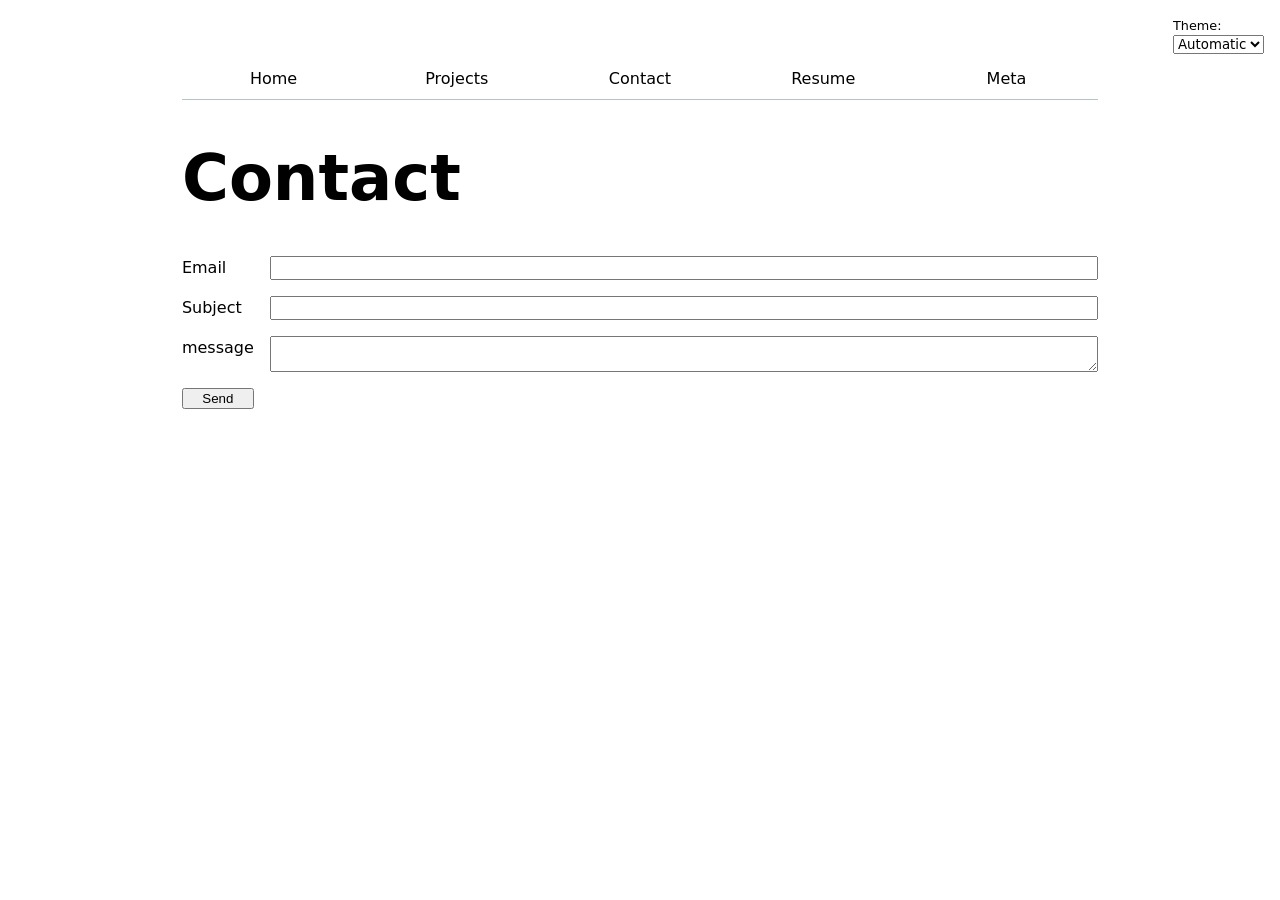
<file: contact/index.html>
<!DOCTYPE html>
<html lang="en">
<head>
    <meta charset="UTF-8">
    <meta name="viewport" content="width=device-width, initial-scale=1.0">
    <link rel="stylesheet" tpye="text/css" href="../style.css">
    <script src="../global.js" type="module"></script>
    <title>Contact</title>
</head>
<body> 
    <h1>Contact</h1>
    <form action="mailto:leowiemelt@gmail.com" method="POST" enctype="text/plain">
        <label>Email<input name="email" type="email"/></label>
        <label>Subject<input name="subject"/></label>
        <label>message<textarea name="body"></textarea></label>
        <button>Send</button>
    </form>
</body>
</html>
</file>
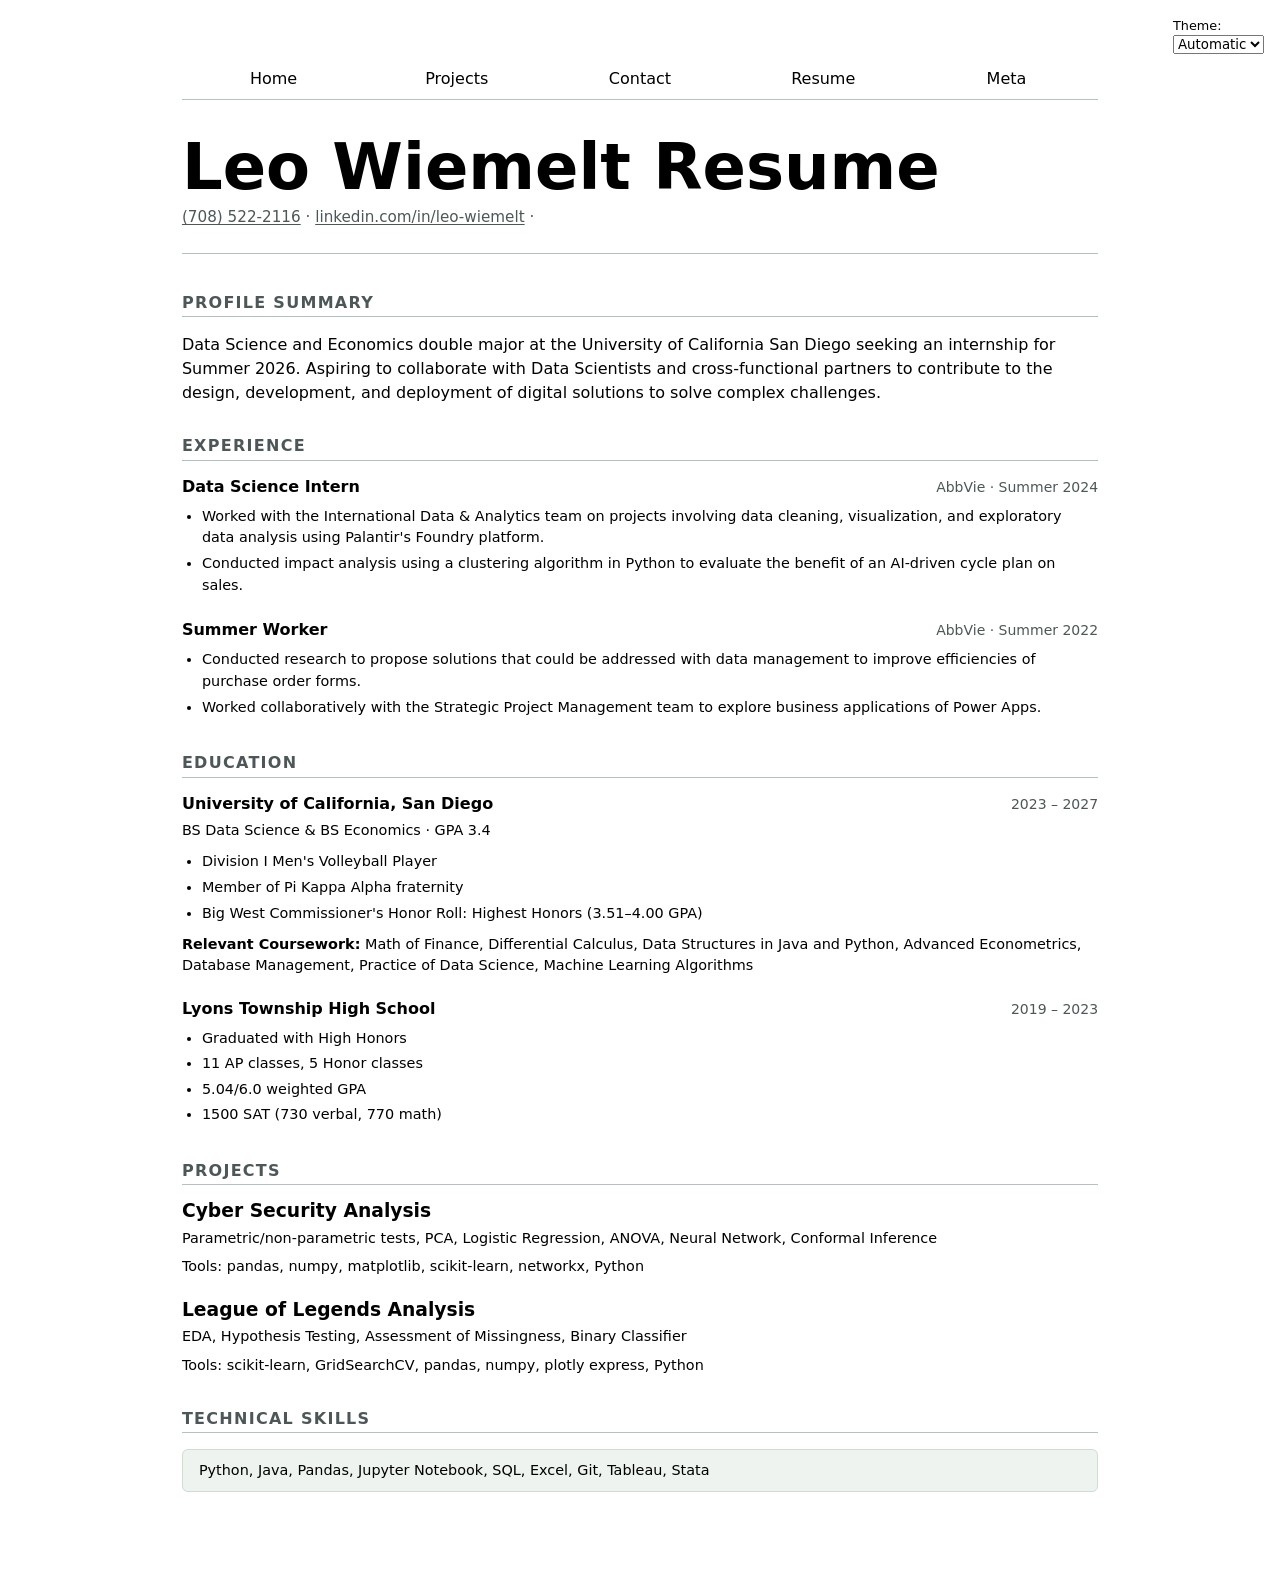
<file: resume/index.html>
<!DOCTYPE html>
<html lang="en">
  <head>
    <meta charset="UTF-8" />
    <meta name="viewport" content="width=device-width, initial-scale=1.0" />
    <link rel="stylesheet" type="text/css" href="../style.css">
    <script src="../global.js" type="module"></script>
    <title>Leo Wiemelt Resume</title>
  </head>
  <body>

    <main>
      <header>
        <h1 text-decoration="underline">Leo Wiemelt Resume</h1>
        <p>
          <a href="tel:7085222116" text-decoration="underline">(708) 522-2116</a> ·
          <a href="https://linkedin.com/in/leo-wiemelt" text-decoration="underline">linkedin.com/in/leo-wiemelt</a> ·
        </p>
      </header>

      <section>
        <h2>Profile Summary</h2>
        <p>
          Data Science and Economics double major at the University of California
          San Diego seeking an internship for Summer 2026. Aspiring to collaborate
          with Data Scientists and cross-functional partners to contribute to the
          design, development, and deployment of digital solutions to solve complex
          challenges.
        </p>
      </section>

      <section>
        <h2>Experience</h2>

        <article>
          <header>
            <h3>Data Science Intern</h3>
            <p>AbbVie · Summer 2024</p>
          </header>
          <ul>
            <li>Worked with the International Data &amp; Analytics team on projects involving data cleaning, visualization, and exploratory data analysis using Palantir's Foundry platform.</li>
            <li>Conducted impact analysis using a clustering algorithm in Python to evaluate the benefit of an AI-driven cycle plan on sales.</li>
          </ul>
        </article>

        <article>
          <header>
            <h3>Summer Worker</h3>
            <p>AbbVie · Summer 2022</p>
          </header>
          <ul>
            <li>Conducted research to propose solutions that could be addressed with data management to improve efficiencies of purchase order forms.</li>
            <li>Worked collaboratively with the Strategic Project Management team to explore business applications of Power Apps.</li>
          </ul>
        </article>
      </section>

      <section>
        <h2>Education</h2>

        <article>
          <header>
            <h3>University of California, San Diego</h3>
            <p>
              <time datetime="2023">2023</time> – <time datetime="2027">2027</time>
            </p>
          </header>
          <p>BS Data Science &amp; BS Economics · GPA 3.4</p>
          <ul>
            <li>Division I Men's Volleyball Player</li>
            <li>Member of Pi Kappa Alpha fraternity</li>
            <li>Big West Commissioner's Honor Roll: Highest Honors (3.51–4.00 GPA)</li>
          </ul>
          <p>
            <strong>Relevant Coursework:</strong> Math of Finance, Differential Calculus,
            Data Structures in Java and Python, Advanced Econometrics, Database Management,
            Practice of Data Science, Machine Learning Algorithms
          </p>
        </article>

        <article>
          <header>
            <h3>Lyons Township High School</h3>
            <p>
              <time datetime="2019">2019</time> –
              <time datetime="2023">2023</time>
            </p>
          </header>
          <ul>
            <li>Graduated with High Honors</li>
            <li>11 AP classes, 5 Honor classes</li>
            <li>5.04/6.0 weighted GPA</li>
            <li>1500 SAT (730 verbal, 770 math)</li>
          </ul>
        </article>
      </section>

      <section>
        <h2>Projects</h2>

        <article>
          <h3>Cyber Security Analysis</h3>
          <p>Parametric/non-parametric tests, PCA, Logistic Regression, ANOVA, Neural Network, Conformal Inference</p>
          <p>Tools: pandas, numpy, matplotlib, scikit-learn, networkx, Python</p>
        </article>

        <article>
          <h3>League of Legends Analysis</h3>
          <p>EDA, Hypothesis Testing, Assessment of Missingness, Binary Classifier</p>
          <p>Tools: scikit-learn, GridSearchCV, pandas, numpy, plotly express, Python</p>
        </article>
      </section>

      <section>
        <h2>Technical Skills</h2>
        <p>Python, Java, Pandas, Jupyter Notebook, SQL, Excel, Git, Tableau, Stata</p>
      </section>
    </main>

  </body>
</html>
</file>
<file: style.css>
body {
  font: 100%/1.5 system-ui;
  max-width: 100ch;
  margin-inline: max(1em, (100% - 100ch) / 2);
  padding: 5ch;
}

nav {
  display: flex;
  margin-bottom: auto;
  border-bottom-width: 1px;
  border-bottom-style: solid;
  --border-color: oklch(50% 10% 200 / 40%);
  border-bottom-color: var(--border-color);
}

a {
  flex: 1;
  text-decoration: none;
  color: inherit;
  text-align: center;
  padding: 0.5em;
}

.current {
  border-bottom-width: 0.4em;
  border-bottom-style: solid;
  padding-bottom: 0.1em;
}

html {
  --color-accent: oklch(88.048% 0.10727 149.861 / 0.463);
  accent-color: var(--color-accent);
  color-scheme: light dark;
}

a:hover {
  border-bottom: 0.4em solid var(--color-accent);
  padding-bottom: 0.1em;
  background-color: color-mix(in oklch, var(--color-accent), canvas 85%);
}

label.color-scheme {
  position: absolute;
  top: 1rem;
  right: 1rem;
  font-size: 80%;
  font-family: inherit;
}

label.color-scheme select {
  font-family: inherit;
}
form {
  font: inherit;
  display: grid;
  grid-template-columns: auto 1fr;
  gap: 1em;
}

label {
  display: grid;
  grid-template-columns: subgrid;
  grid-column: 1 / -1;
}

button[type="submit"] {
  grid-column: 1 / -1;
}

.projects {
  display: grid;
  grid-template-columns: repeat(auto-fill, minmax(15em, 1fr));
  gap: 1em;
}

article {
  display: grid;
  grid-template-rows: subgrid;
  grid-row: span 4; /* title, image, description, year */
  gap: 0.5em;
}

article img {
  width: 100%;
  aspect-ratio: 16 / 9;
  object-fit: cover;
  border-radius: 0.25em;
}

article h2,
article h3 {
  margin: 0;
}

.project-year {
  margin: 0;
  font-size: 0.8rem;
  color: oklch(55% 5% 200);
  font-variant-numeric: tabular-nums;
  font-weight: 600;
  text-transform: uppercase;
  letter-spacing: 0.05em;
}

#profile-stats {
  margin-block: 2rem;
}

#profile-stats dl {
  display: grid;
  grid-template-columns: repeat(4, 1fr);
  gap: 0.5em 1em;
  background: color-mix(in oklch, var(--color-accent), canvas 90%);
  border-radius: 0.5em;
  padding: 1rem;
}

#profile-stats dt {
  grid-row: 1;
  font-size: 0.8rem;
  font-weight: 600;
  text-transform: uppercase;
  letter-spacing: 0.05em;
  color: oklch(45% 5% 200);
}

#profile-stats dd {
  grid-row: 2;
  margin: 0;
  font-size: 1.75rem;
  font-weight: 700;
  color: var(--color-accent);
  /* Override default browser color since accent uses opacity */
  color: oklch(55% 0.15 149);
}

h1 {
  font-size: 400%;
}

h1, h2, h3, h4, h5, h6 {
  line-height: 1.1;
  text-wrap: balance;
}
main > header {
  margin-block: 2rem 2.5rem;
  border-bottom: 1px solid oklch(80% 3% 200);
  padding-bottom: 1.5rem;
}

main > header h1 {
  margin: 0 0 0.25rem;
}

main > header p {
  margin: 0;
  color: oklch(45% 3% 200);
  font-size: 0.95rem;
}

main > header a {
  display: inline;
  flex: none;
  text-align: left;
  padding: 0;
  text-decoration: underline;
  text-underline-offset: 2px;
}

main > header a:hover {
  border-bottom: none;
  background: none;
}

main > section {
  margin-bottom: 2rem;
}

main > section > h2 {
  font-size: 1rem;
  font-weight: 700;
  letter-spacing: 0.08em;
  text-transform: uppercase;
  color: oklch(45% 3% 200);
  border-bottom: 1px solid oklch(80% 3% 200);
  padding-bottom: 0.3rem;
  margin-bottom: 1rem;
}

main > section > article {
  display: grid;
  grid-template-columns: 1fr;
  margin-bottom: 1.25rem;
  gap: 0.25rem;
}

main > section > article > header {
  display: flex;
  justify-content: space-between;
  align-items: baseline;
  flex-wrap: wrap;
  gap: 0.25rem;
}

main > section > article > header h3 {
  margin: 0;
  font-size: 1rem;
}

main > section > article > header p {
  margin: 0;
  font-size: 0.875rem;
  color: oklch(45% 3% 200);
  white-space: nowrap;
}

main > section > article > p {
  margin: 0.1rem 0;
  font-size: 0.9rem;
}

main > section > article ul {
  margin: 0.25rem 0 0;
  padding-left: 1.25rem;
}

main > section > article li {
  margin-bottom: 0.25rem;
  font-size: 0.9rem;
  line-height: 1.5;
}

main > section:last-child p {
  background: oklch(96% 2% 150);
  border: 1px solid oklch(88% 4% 150);
  border-radius: 0.4em;
  padding: 0.6rem 1rem;
  font-size: 0.9rem;
  margin: 0;
}

#projects-pie-plot {
  max-width: 20em;
  margin-block: 2em;
  overflow: visible;
}

.legend {
  display: grid;
  grid-template-columns: repeat(auto-fill, minmax(9em, 1fr));
  list-style: none;
  padding: 0;
  margin: 1em 0;
  gap: 0.5em;
}

.legend-item {
  display: flex;
  align-items: center;
  gap: 0.25em;
}

.swatch {
  display: inline-block;
  width: 1em;
  aspect-ratio: 1 / 1;
  background-color: var(--color);
  border-radius: 3px;
  flex-shrink: 0;
}

.container {
  display: flex;
  align-items: center;
  gap: 2em;
}

.legend {
  flex: 1;
}

&:has(path:hover) {
  path:not(:hover) {
    opacity: 0.5;
  }
}

path {
  transition: 300ms;
}

.selected {
  --color: oklch(60% 45% 0) !important;

  &:is(path) {
    fill: var(--color);
  }
}

.stats {
  display: grid;
  grid-template-columns: auto 1fr;
  gap: 0.4rem 1.5rem;
  margin: 1.5rem 0;
  padding: 1rem 1.5rem;
  background: #f8f9fa;
  border-radius: 8px;
  border: 1px solid #e0e0e0;
}

.stats dt {
  font-weight: 600;
  color: #555;
  font-size: 0.85rem;
  text-transform: uppercase;
  letter-spacing: 0.04em;
  align-self: center;
}

.stats dd {
  margin: 0;
  font-weight: 700;
  font-size: 1rem;
  color: #111;
  font-variant-numeric: tabular-nums;
  align-self: center;
}

.stats abbr {
  text-decoration: underline dotted;
  cursor: help;
}

dl.info {
  display: grid;
  grid-template-columns: auto 1fr;
  gap: 0.4rem 1.5rem;
  margin: 0;
  transition-duration: 500ms;
  transition-property: opacity, visibility;
}

dl.info dt {
  font-weight: 600;
  color: #555;
  font-size: 0.85rem;
  text-transform: uppercase;
  letter-spacing: 0.04em;
}

dl.info dd {
  margin: 0;
  font-weight: 700;
}

.tooltip {
  position: fixed;
  top: 1em;
  left: 1em;
  background: rgba(255, 255, 255, 0.92);
  box-shadow: 0 4px 12px rgba(0, 0, 0, 0.15);
  border-radius: 8px;
  padding: 0.75rem 1rem;
  backdrop-filter: blur(4px);
}

circle {
  transition: 200ms;
  transform-origin: center;
  transform-box: fill-box;
}

circle:hover {
  transform: scale(1.5);
}

circle.selected {
  fill: #ff6b6b;
}

dl.info {
  /* ... other styles ... */
  transition-duration: 500ms;
  transition-property: opacity, visibility;
}

dl.info[hidden]:not(:hover, :focus-within) {
  opacity: 0;
  visibility: hidden;
}

@keyframes marching-ants {
  to {
    stroke-dashoffset: -8; /* 5 + 3 */
  }
}

.selection {
  fill-opacity: 0.1;
  stroke: black;
  stroke-opacity: 0.7;
  stroke-dasharray: 5 3;
  animation: marching-ants 2s linear infinite;
}
</file>
